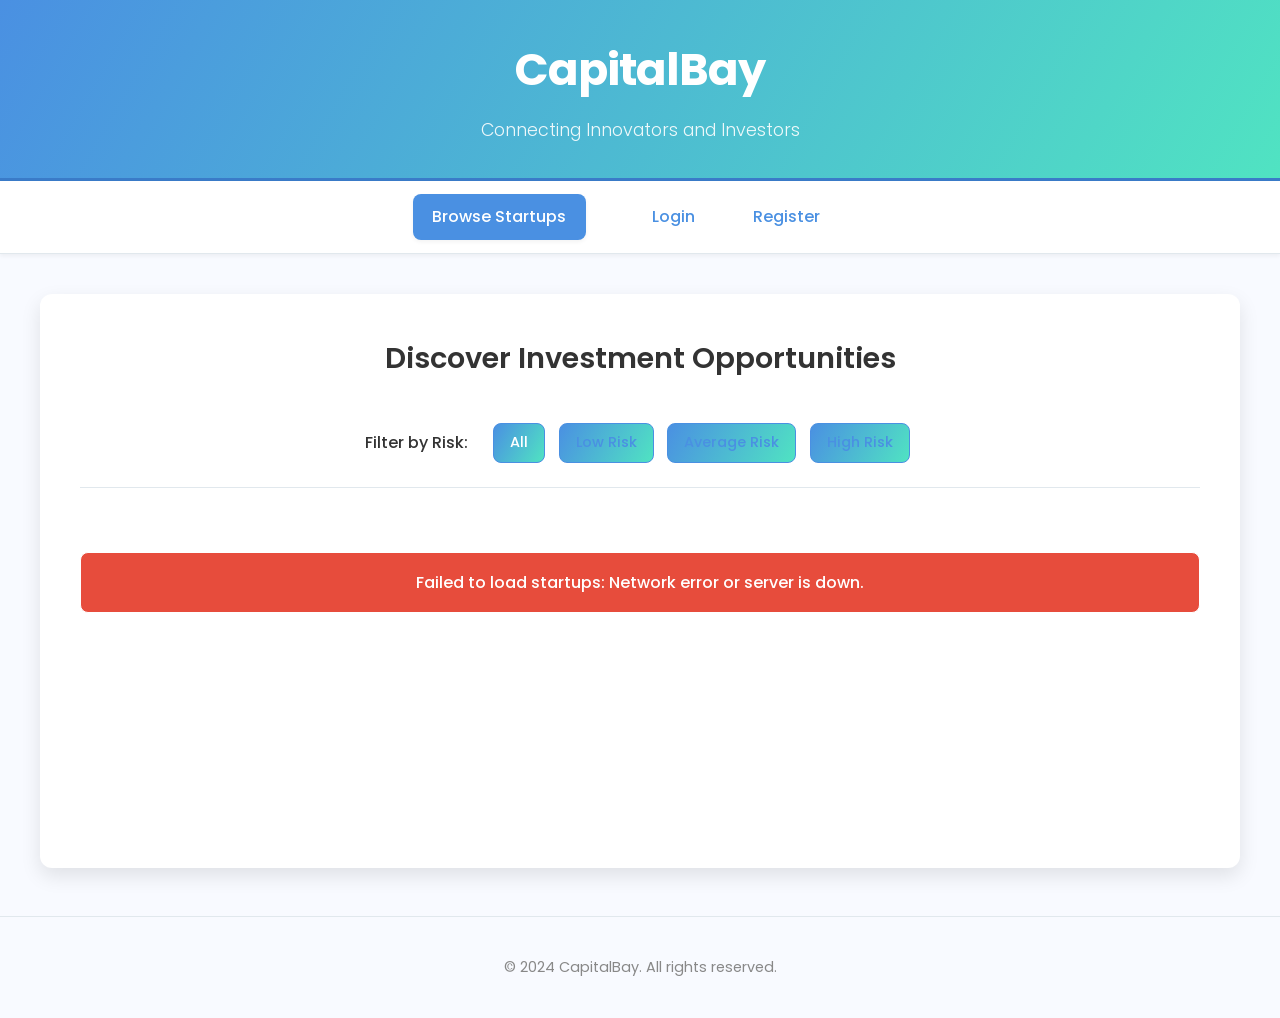
<file: frontend/index.html>
<!DOCTYPE html>
<html lang="en">
<head>
    <meta charset="UTF-8">
    <meta name="viewport" content="width=device-width, initial-scale=1.0">
    <title>CapitalBay - Find Startups</title>
    <link rel="stylesheet" href="css/style.css">
</head>
<body id="page-index">

    <header>
        <h1>CapitalBay</h1>
        <p>Connecting Innovators and Investors</p>
    </header>

    <nav>
        <a href="index.html">Browse Startups</a>
        <!-- **** MODIFIED BLOCK **** -->
        <!-- Links visible only to logged-in startups -->
        <span id="startup-links" style="display: none;">
             <a href="my-startup.html">Update Profile</a>
             <a href="analytics.html">Analytics</a>
        </span>
        <!-- **** END MODIFIED BLOCK **** -->
         <!-- Links visible only to logged-in investors (none specific yet) -->
        <span id="investor-links" style="display: none;">
            <!-- Add investor-specific links here if needed -->
        </span>
        <!-- Links visible only when logged out -->
        <span id="public-links">
            <a href="login.html">Login</a>
            <a href="register.html">Register</a>
        </span>
         <!-- User info and logout button - visible when logged in -->
        <span id="user-links" style="display: none;">
            <!-- Content generated by JS -->
        </span>
    </nav>

    <main class="initially-hidden">
        <h2>Discover Investment Opportunities</h2>

        <!-- Optional Filter Section -->
        <div class="filter-container">
            <span>Filter by Risk:</span>
            <button class="filter-button" data-filter="all">All</button>
            <button class="filter-button" data-filter="low-risk">Low Risk</button>
            <button class="filter-button" data-filter="average-risk">Average Risk</button>
            <button class="filter-button" data-filter="high-risk">High Risk</button>
        </div>

        <div id="startup-list-container">
            <div id="loading-indicator" class="loading">Loading startups...</div>
            <ul id="startup-list">
                <!-- Startup cards will be loaded here by JavaScript -->
            </ul>
        </div>
    </main>

    <footer>
        <p>© 2024 CapitalBay. All rights reserved.</p>
    </footer>

    <script src="js/script.js"></script>
</body>
</html>
</file>
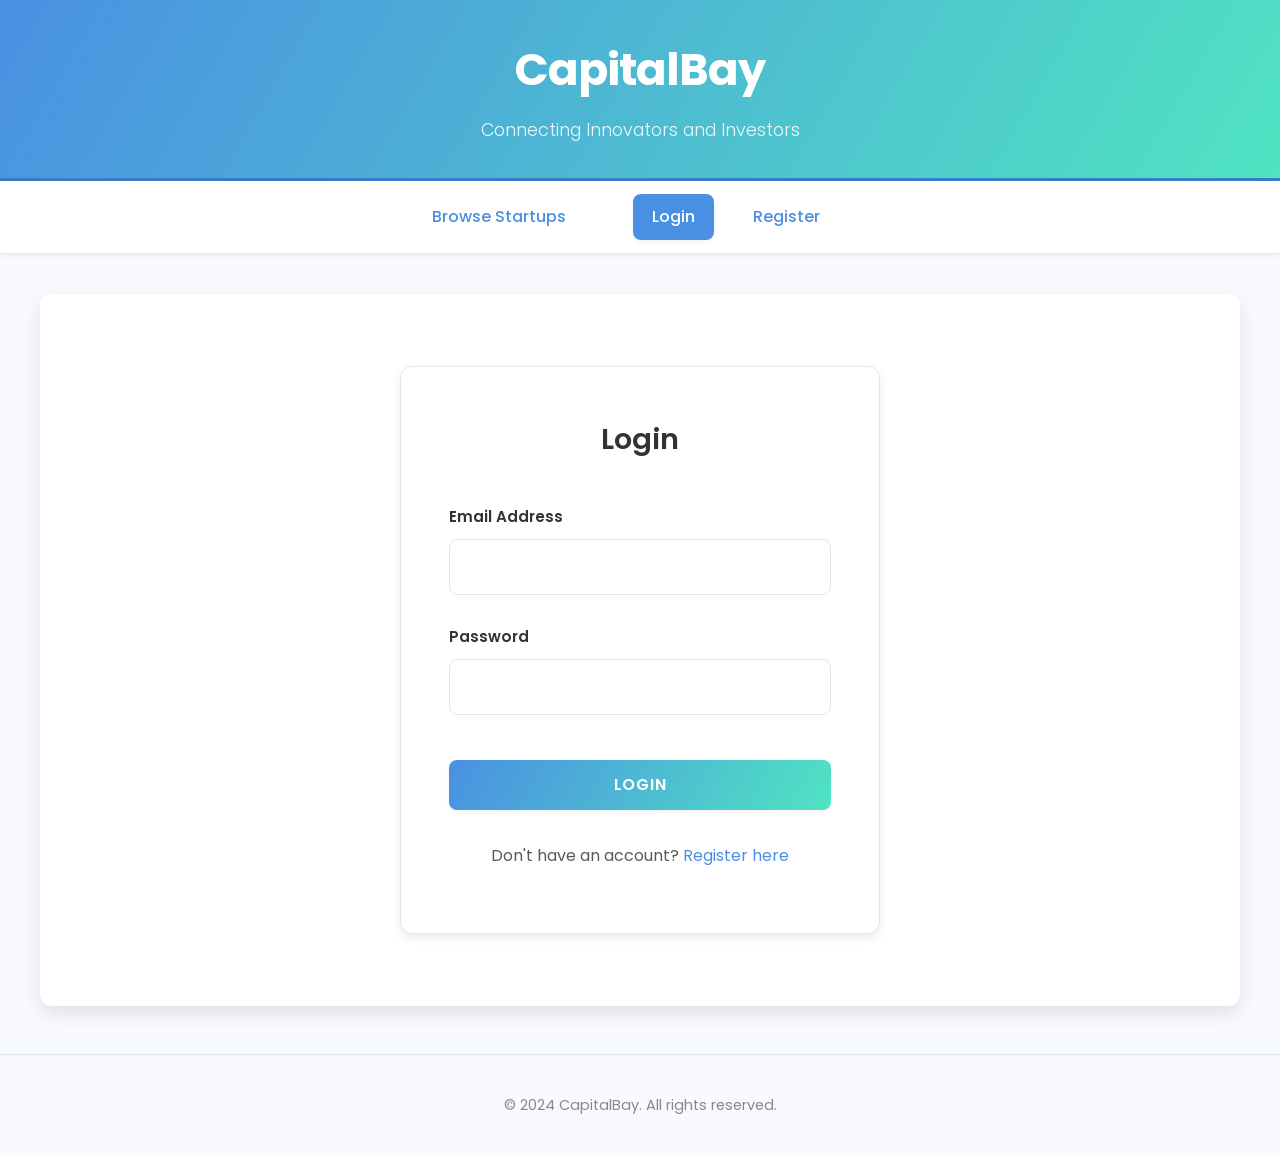
<file: frontend/analytics.html>
<!DOCTYPE html>
<html lang="en">
<head>
    <meta charset="UTF-8">
    <meta name="viewport" content="width=device-width, initial-scale=1.0">
    <title>Startup Analytics - CapitalBay</title>
    <link rel="stylesheet" href="css/style.css">
</head>
<body id="page-analytics">

    <header>
        <h1>CapitalBay</h1>
        <p>Connecting Innovators and Investors</p>
    </header>

     <nav>
        <a href="index.html">Browse Startups</a>
        <!-- Startup specific links -->
        <span id="startup-links" style="display: none;">
             <a href="my-startup.html">Update Profile</a>
             <a href="analytics.html">Analytics</a>
        </span>
        <span id="investor-links" style="display: none;"></span>
        <span id="public-links" style="display: none;">
            <a href="login.html">Login</a>
            <a href="register.html">Register</a>
        </span>
        <span id="user-links" style="display: none;"></span>
    </nav>

    <main class="initially-hidden">
        <h2>Startup Analytics</h2>

         <!-- Section for the Investor Interest Table -->
         <section id="investor-analytics-section" class="detail-section">
             <h3>Interested Investors</h3>
             <p>Investors who have expressed interest in connecting with your startup.</p>
             <div id="analytics-message-area"></div> <!-- For loading/error messages -->
             <!-- Using financial-history-display class -->
             <div class="table-responsive financial-history-display">
                 <table> <!-- Removed class from table itself, apply to wrapper -->
                     <thead>
                         <tr>
                             <th>Investor Name</th>
                             <th>Contact Email</th>
                         </tr>
                     </thead>
                     <tbody id="analytics-investor-table-body">
                         <tr><td colspan="2" class="text-center loading">Loading investor data...</td></tr>
                     </tbody>
                 </table>
             </div>
         </section>

    </main>

    <footer>
        <p>© 2024 CapitalBay. All rights reserved.</p>
    </footer>

    <script src="js/script.js"></script>
</body>
</html>
</file>
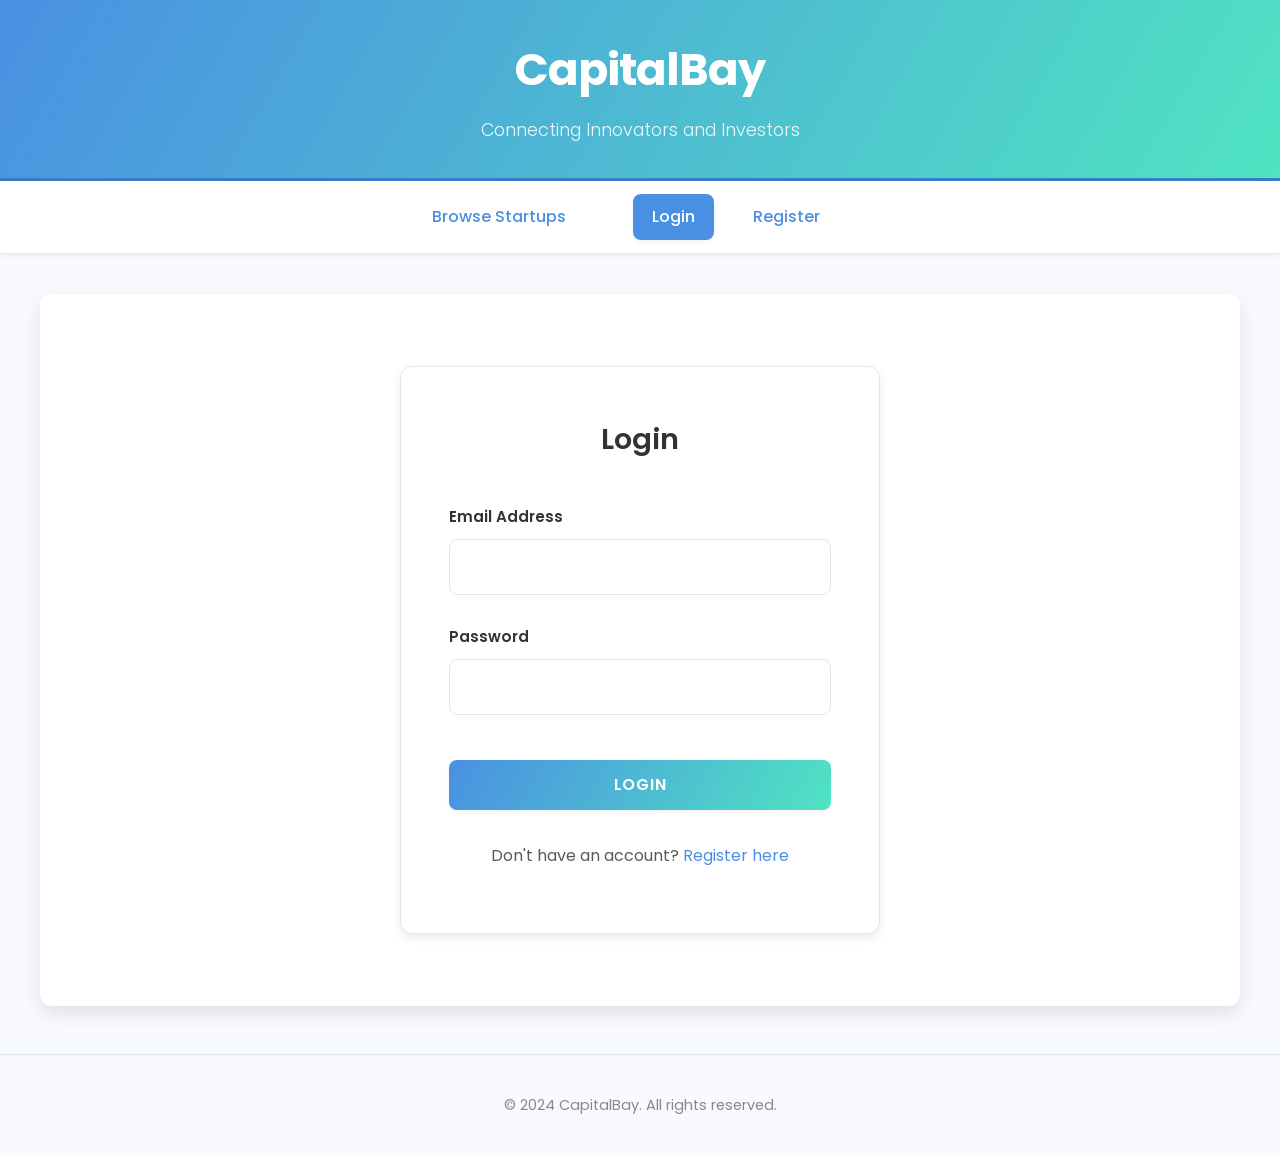
<file: frontend/login.html>
<!DOCTYPE html>
<html lang="en">
<head>
    <meta charset="UTF-8">
    <meta name="viewport" content="width=device-width, initial-scale=1.0">
    <title>Login - CapitalBay</title>
    <link rel="stylesheet" href="css/style.css">
</head>
<body id="page-login">

    <header>
        <h1>CapitalBay</h1>
        <p>Connecting Innovators and Investors</p>
    </header>

     <nav>
        <a href="index.html">Browse Startups</a>
        <!-- **** MODIFIED BLOCK **** -->
        <span id="startup-links" style="display: none;">
             <a href="my-startup.html">Update Profile</a>
             <a href="analytics.html">Analytics</a>
        </span>
         <!-- **** END MODIFIED BLOCK **** -->
        <span id="investor-links" style="display: none;"></span>
        <span id="public-links">
            <a href="login.html" class="active">Login</a>
            <a href="register.html">Register</a>
        </span>
        <span id="user-links" style="display: none;"></span>
    </nav>

    <main>
         <form id="login-form" class="auth-form initially-hidden">
            <h2>Login</h2>
            <div id="message-area"></div> <!-- Area for success/error messages -->
            <div class="form-group">
                <label for="email">Email Address</label>
                <input type="email" id="email" name="email" required>
            </div>
            <div class="form-group">
                <label for="password">Password</label>
                <input type="password" id="password" name="password" required>
            </div>
            <button type="submit">Login</button>
             <p class="text-center mt-2">
                Don't have an account? <a href="register.html">Register here</a>
            </p>
        </form>
    </main>

    <footer>
        <p>© 2024 CapitalBay. All rights reserved.</p>
    </footer>

    <script src="js/script.js"></script>
</body>
</html>
</file>
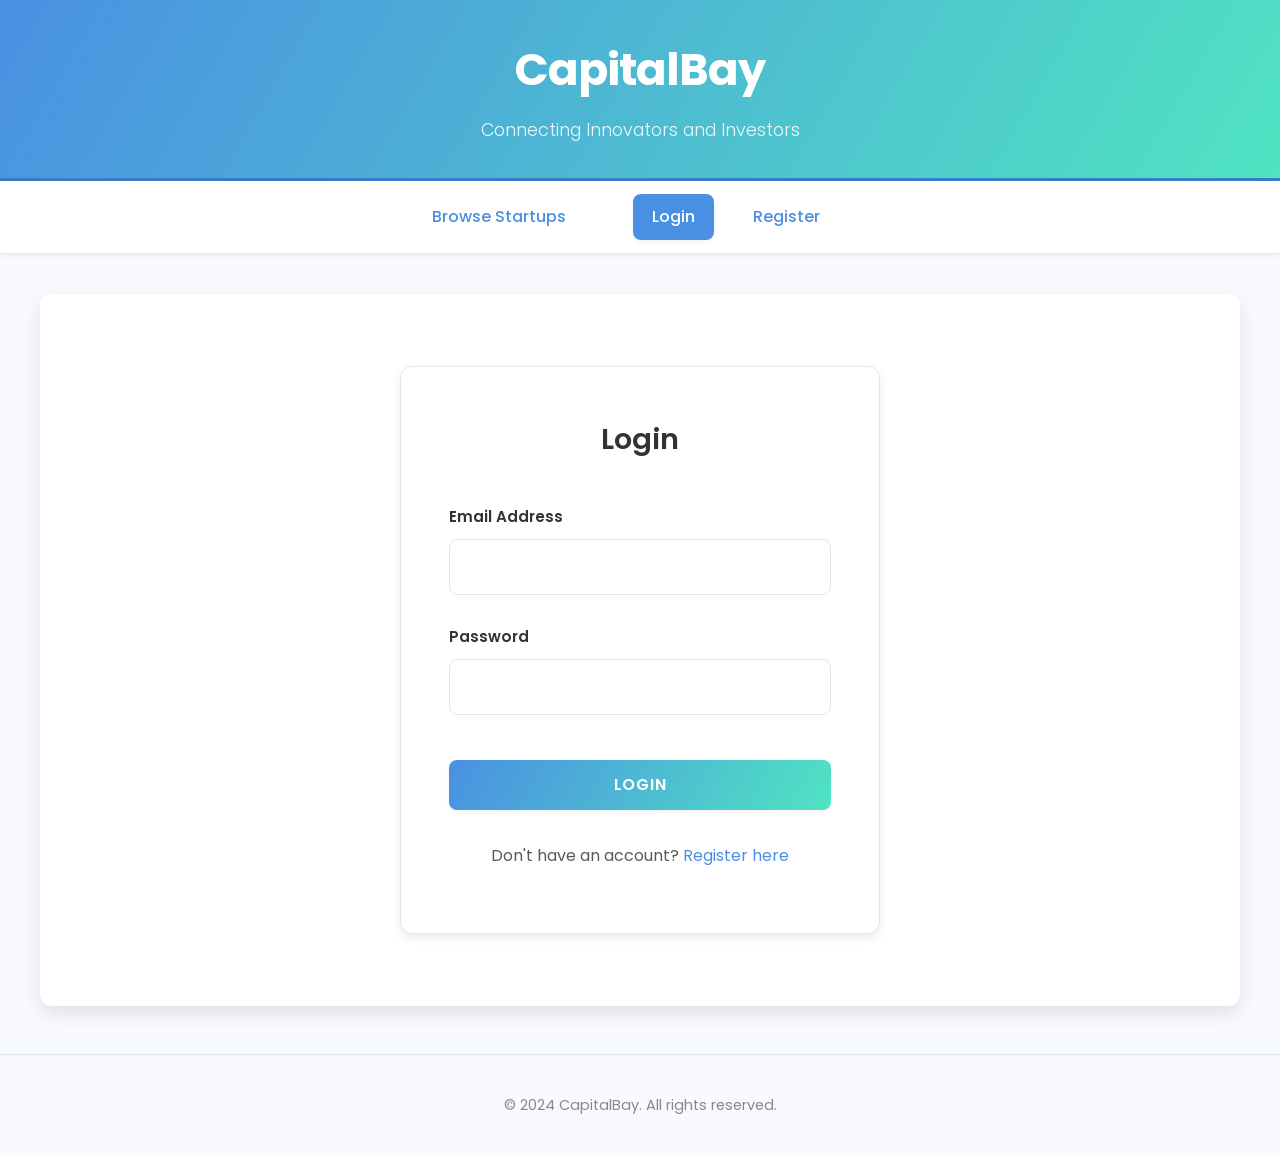
<file: frontend/my-startup.html>
<!DOCTYPE html>
<html lang="en">
<head>
    <meta charset="UTF-8">
    <meta name="viewport" content="width=device-width, initial-scale=1.0">
    <title>Update Startup Profile - CapitalBay</title> <!-- Changed Title -->
    <link rel="stylesheet" href="css/style.css">
</head>
<body id="page-my-startup"> <!-- ID used in JS to check user type -->

    <header>
        <h1>CapitalBay</h1>
        <p>Connecting Innovators and Investors</p>
    </header>

     <nav>
        <a href="index.html">Browse Startups</a>
        <span id="startup-links" style="display: none;">
             <a href="my-startup.html">Update Profile</a>
             <a href="analytics.html">Analytics</a>
        </span>
        <span id="investor-links" style="display: none;"></span>
        <span id="public-links" style="display: none;">
            <a href="login.html">Login</a>
            <a href="register.html">Register</a>
        </span>
        <span id="user-links" style="display: none;"></span>
    </nav>

    <main class="initially-hidden">
        <h2>My Startup Dashboard</h2> <!-- Keep H2 as Dashboard, but nav link is Update -->

         <!-- Section to Edit Profile Details -->
         <section class="detail-section">
             <h3>Edit Profile Details</h3>
             <div id="profile-message-area"></div>
             <form id="startup-profile-form">
                 <div class="form-group">
                    <label for="edit-company_name">Company Name</label>
                    <input type="text" id="edit-company_name" name="company_name">
                </div>
                <div class="form-group">
                    <label for="edit-description">Company Description</label>
                    <textarea id="edit-description" name="description"></textarea>
                </div>
                 <div class="form-group">
                    <label for="edit-industry">Industry</label>
                    <input type="text" id="edit-industry" name="industry">
                </div>
                 <div class="form-group">
                    <label for="edit-website">Website URL</label>
                    <input type="url" id="edit-website" name="website">
                </div>
                 <div class="form-group">
                    <label for="edit-logo_url">Logo URL</label>
                    <input type="url" id="edit-logo_url" name="logo_url">
                </div>
                 <div class="form-group">
                    <label for="edit-contact_phone">Contact Phone</label>
                    <input type="tel" id="edit-contact_phone" name="contact_phone">
                </div>
                 <!-- **** MODIFIED: Added readOnly **** -->
                 <div class="form-group">
                    <label for="edit-years_operating">Years Operating</label>
                    <input type="number" id="edit-years_operating" name="years_operating" min="0" readOnly>
                </div>
                 <!-- **** END MODIFICATION **** -->
                <div class="form-group">
                    <label for="edit-funding_goal">Funding Goal ($)</label>
                    <input type="number" id="edit-funding_goal" name="funding_goal" min="0" step="1000">
                </div>
                 <div class="form-group">
                    <label for="edit-funding_acquired">Funding Already Acquired ($)</label>
                    <input type="number" id="edit-funding_acquired" name="funding_acquired" min="0" step="1000">
                </div>
                 <div class="form-group">
                    <label for="edit-equity_offered">Equity Offered (%)</label>
                    <input type="number" id="edit-equity_offered" name="equity_offered" min="0" max="100" step="0.1">
                 </div>
                 <button type="submit" class="button-style">Update Profile Details</button>
             </form>
         </section>


         <!-- Section to Edit Financial History -->
         <section class="detail-section">
             <h3>Edit Financial History</h3>
             <div id="financials-message-area"></div>
              <form id="startup-financials-form">
                  <div id="financial-history-edit-inputs">
                      <p>Loading financial data...</p>
                  </div>
                  <button type="button" id="add-financial-year-edit" class="button-style secondary mt-1">Add Financial Year Record</button>
                  <button type="submit" class="button-style mt-2">Update Financial History</button>
              </form>
         </section>
    </main>

    <footer>
        <p>© 2024 CapitalBay. All rights reserved.</p>
    </footer>

    <script src="js/script.js"></script>
</body>
</html>
</file>
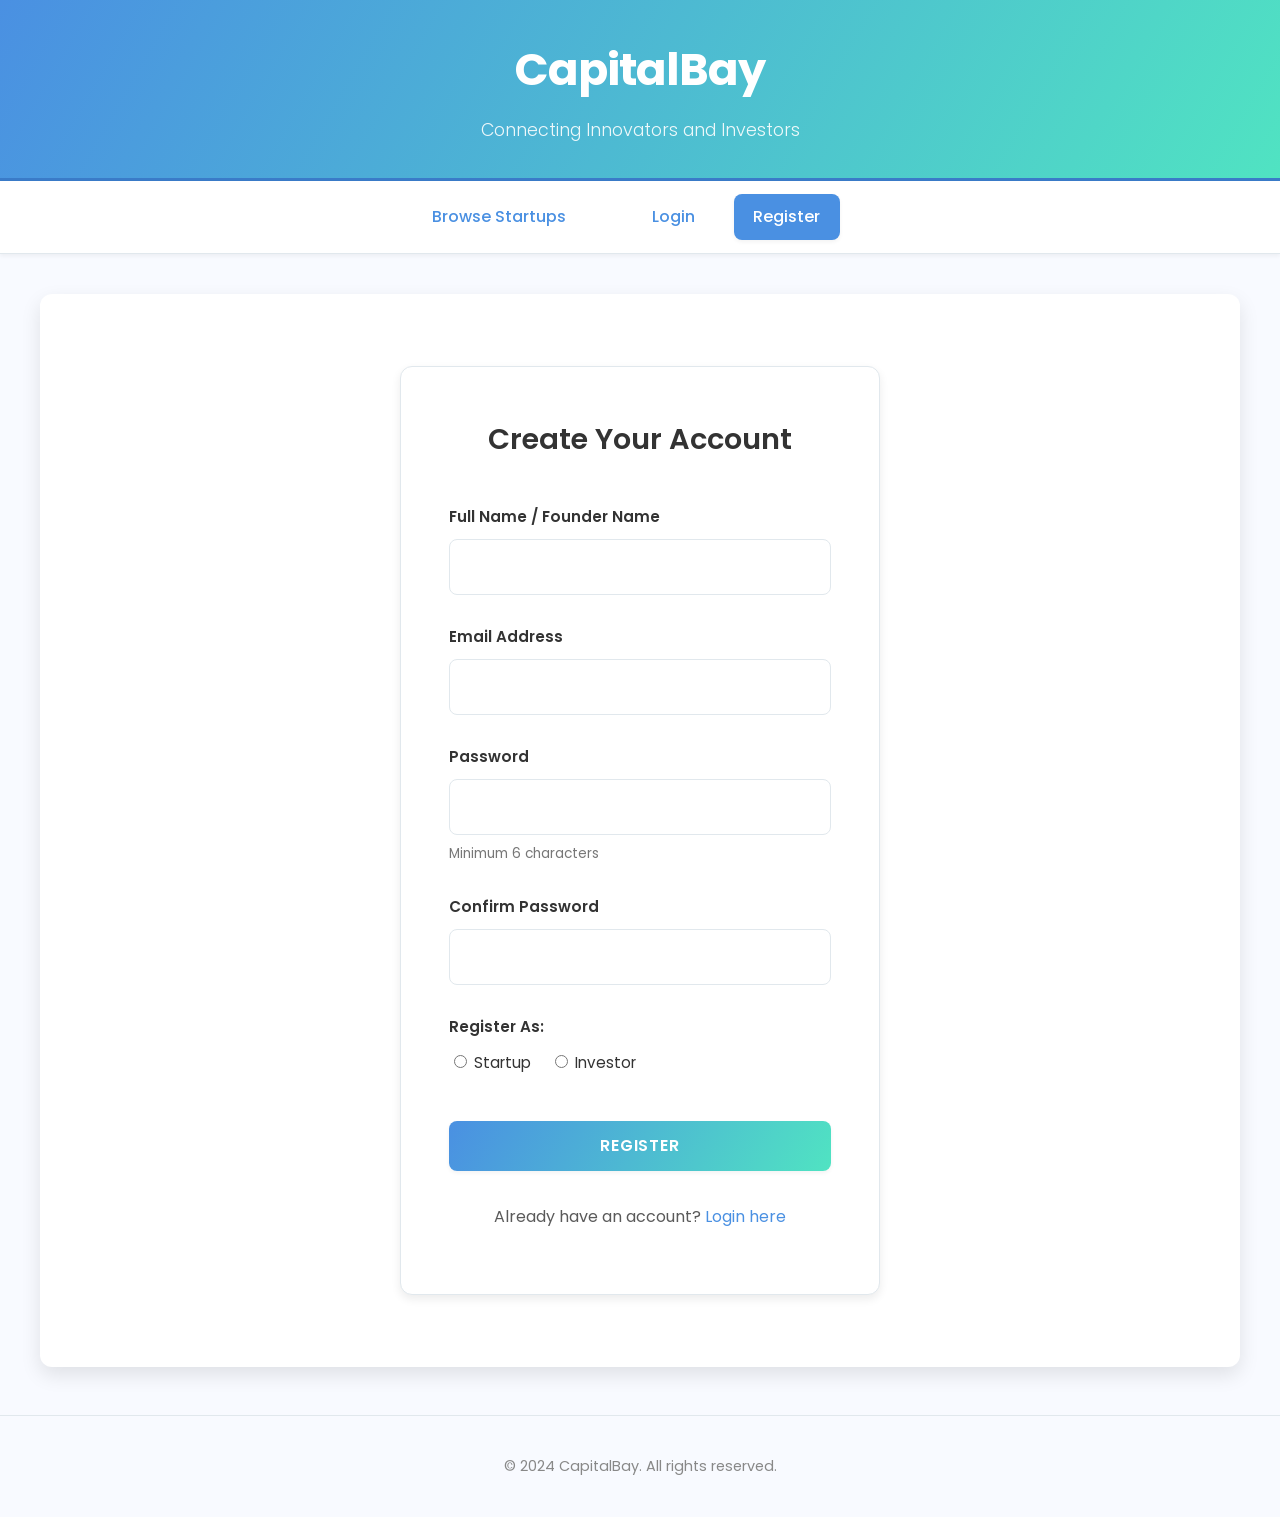
<file: frontend/register.html>
<!DOCTYPE html>
<html lang="en">
<head>
    <meta charset="UTF-8">
    <meta name="viewport" content="width=device-width, initial-scale=1.0">
    <title>Register - CapitalBay</title>
    <link rel="stylesheet" href="css/style.css">
</head>
<body id="page-register">

    <header>
        <h1>CapitalBay</h1>
        <p>Connecting Innovators and Investors</p>
    </header>

    <nav>
        <a href="index.html">Browse Startups</a>
        <!-- **** MODIFIED BLOCK **** -->
        <span id="startup-links" style="display: none;">
             <a href="my-startup.html">Update Profile</a>
             <a href="analytics.html">Analytics</a>
        </span>
         <!-- **** END MODIFIED BLOCK **** -->
        <span id="investor-links" style="display: none;"></span>
        <span id="public-links">
            <a href="login.html">Login</a>
            <a href="register.html" class="active">Register</a>
        </span>
        <span id="user-links" style="display: none;"></span>
    </nav>

    <main>
        <form id="register-form" class="auth-form initially-hidden">
            <h2>Create Your Account</h2>
            <div id="message-area"></div>

            <!-- Common Fields -->
            <div class="form-group">
                <label for="name">Full Name / Founder Name</label>
                <input type="text" id="name" name="name" required>
            </div>
            <div class="form-group">
                <label for="email">Email Address</label>
                <input type="email" id="email" name="email" required>
            </div>
            <div class="form-group">
                <label for="password">Password</label>
                <input type="password" id="password" name="password" required minlength="6">
                 <small>Minimum 6 characters</small>
            </div>
            <div class="form-group">
                <label for="confirm_password">Confirm Password</label>
                <input type="password" id="confirm_password" name="confirm_password" required>
            </div>

            <!-- User Type Selection -->
            <div class="form-group">
                <label>Register As:</label>
                <div>
                    <input type="radio" id="type-startup" name="user_type" value="startup" required>
                    <label for="type-startup">Startup</label>
                    <input type="radio" id="type-investor" name="user_type" value="investor" required>
                    <label for="type-investor">Investor</label>
                </div>
            </div>

            <!-- Startup Specific Fields (Initially Hidden) -->
            <div id="startup-specific-fields" style="display: none;">
                <hr style="margin: 2rem 0;">
                <h3>Startup Details</h3>

                <div class="form-group">
                    <label for="company_name">Company Name</label>
                    <input type="text" id="company_name" name="company_name">
                    <small>If different from your full name.</small>
                </div>
                <div class="form-group">
                    <label for="description">Company Description</label>
                    <textarea id="description" name="description" placeholder="Briefly describe your startup..."></textarea>
                </div>
                 <div class="form-group">
                    <label for="industry">Industry</label>
                    <input type="text" id="industry" name="industry" placeholder="e.g., FinTech, HealthTech, SaaS">
                </div>
                 <div class="form-group">
                    <label for="website">Website URL</label>
                    <input type="url" id="website" name="website" placeholder="https://yourcompany.com">
                </div>
                 <div class="form-group">
                    <label for="logo_url">Logo URL</label>
                    <input type="url" id="logo_url" name="logo_url" placeholder="https://link-to-your/logo.png">
                </div>
                 <div class="form-group">
                    <label for="contact_phone">Contact Phone</label>
                    <input type="tel" id="contact_phone" name="contact_phone" placeholder="Optional contact number">
                </div>
                <!-- **** YEARS OPERATING INPUT **** -->
                 <div class="form-group">
                    <label for="years_operating">Years Operating</label>
                    <input type="number" id="years_operating" name="years_operating" min="0" value="0">
                     <small>Enter the number of full years your company has been operating.</small>
                </div>
                <!-- ****************************** -->
                <div class="form-group">
                    <label for="funding_goal">Funding Goal ($)</label>
                    <input type="number" id="funding_goal" name="funding_goal" min="0" step="1000" value="0">
                </div>
                 <div class="form-group">
                    <label for="funding_acquired">Funding Already Acquired ($)</label>
                    <input type="number" id="funding_acquired" name="funding_acquired" min="0" step="1000" value="0">
                </div>
                 <div class="form-group">
                    <label for="equity_offered">Equity Offered (%)</label>
                    <input type="number" id="equity_offered" name="equity_offered" min="0" max="100" step="0.1" value="0">
                     <small>Percentage of company offered for the funding goal.</small>
                </div>

                 <!-- Financial History Section -->
                 <div id="financial-history-section">
                     <h4>Financial History</h4>
                     <p><small>Revenue and profit/loss fields will be generated below based on 'Years Operating'.</small></p>
                     <div id="financial-history-inputs">
                         <!-- Financial year groups added dynamically by JS -->
                     </div>
                 </div>

            </div>

            <button type="submit">Register</button>

            <p class="text-center mt-2">
                Already have an account? <a href="login.html">Login here</a>
            </p>
        </form>
    </main>

    <footer>
        <p>© 2024 CapitalBay. All rights reserved.</p>
    </footer>

    <script src="js/script.js"></script>
</body>
</html>
</file>
<file: frontend/css/style.css>
/* frontend/css/style.css */
@import url('https://fonts.googleapis.com/css2?family=Poppins:wght@300;400;500;600;700&display=swap');

:root {
    --primary-color: #4a90e2; /* A slightly softer blue */
    --primary-dark: #3a7bc8; /* Darker shade for hover */
    --secondary-color: #50e3c2; /* A teal accent */
    --secondary-dark: #40bdaa; /* Darker shade */
    --text-color: #5a5a5a; /* Slightly darker text */
    --heading-color: #333;
    --bg-color: #f8faff; /* Lighter, slightly blueish background */
    --card-bg: #ffffff;
    --border-color: #e1e8ed; /* Softer border */
    --danger-color: #e74c3c; /* Brighter red */
    --warning-color: #f39c12; /* Brighter yellow/orange */
    --success-color: #2ecc71; /* Brighter green */
    --low-risk-color: var(--success-color);
    --avg-risk-color: var(--warning-color);
    --high-risk-color: var(--danger-color);
    --font-sans: 'Poppins', sans-serif;
    --border-radius-sm: 4px;
    --border-radius-md: 8px;
    --border-radius-lg: 12px;
    --shadow-sm: 0 2px 4px rgba(0, 0, 0, 0.05);
    --shadow-md: 0 4px 10px rgba(0, 0, 0, 0.08);
    --shadow-lg: 0 8px 20px rgba(0, 0, 0, 0.1);
}


/* --- Global & Reset --- */
*, *::before, *::after {
    box-sizing: border-box;
}

body {
    font-family: var(--font-sans);
    margin: 0;
    padding: 0;
    background-color: var(--bg-color);
    color: var(--text-color);
    line-height: 1.7; /* Slightly increased line-height */
    font-size: 16px;
    -webkit-font-smoothing: antialiased;
	-moz-osx-font-smoothing: grayscale;
}

/* --- Header --- */
header {
    background: linear-gradient(120deg, var(--primary-color), var(--secondary-color));
    color: #fff;
    padding: 2rem 1rem; /* More padding */
    text-align: center;
    box-shadow: var(--shadow-md);
    border-bottom: 3px solid var(--primary-dark); /* Accent border */
}
header h1 {
    margin: 0;
    font-weight: 700;
    font-size: 2.8rem; /* Larger */
    letter-spacing: -1px;
}
header p {
    margin: 0.5rem 0 0;
    font-weight: 300;
    opacity: 0.9;
    font-size: 1.1rem;
}

/* --- Navigation --- */
nav {
    background-color: #fff; /* Lighter nav */
    padding: 0.8rem 1rem;
    text-align: center;
    box-shadow: var(--shadow-sm);
    border-bottom: 1px solid var(--border-color);
    position: sticky; /* Sticky nav */
    top: 0;
    z-index: 1000;
}
nav a, nav span { /* Target spans holding user info too */
    color: var(--primary-color);
    text-decoration: none;
    margin: 0 0.5rem; /* Consistent margin */
    padding: 0.6rem 1.2rem; /* Adjusted padding */
    border-radius: var(--border-radius-md); /* Consistent radius */
    font-weight: 500; /* Medium weight */
    transition: background-color 0.2s ease, color 0.2s ease, box-shadow 0.2s ease;
    display: inline-block; /* Ensure padding works well */
    vertical-align: middle; /* Align items vertically */
}
nav a:hover, nav a.active {
    background-color: var(--primary-color);
    color: #fff;
    box-shadow: var(--shadow-sm);
}
nav #user-links {
    color: var(--text-color); /* User greeting text color */
    display: inline-block; /* Ensure it takes space */
    vertical-align: middle; /* Align with other nav items */
}
nav #user-name {
    font-weight: 600;
    color: var(--heading-color);
    margin-right: 0.5rem;
}
nav #logout-button { /* Style logout button */
    padding: 0.4rem 0.8rem;
    font-size: 0.9rem;
    margin-left: 0.5rem;
    background: var(--border-color);
    color: var(--text-color);
    border: none;
    cursor: pointer; /* Ensure cursor changes */
    border-radius: var(--border-radius-sm);
    transition: background-color 0.2s ease;
    font-family: var(--font-sans); /* Ensure font consistency */
    vertical-align: middle;
}
nav #logout-button:hover {
     background: #ccc;
}

/* --- Main Content Area --- */
main {
    max-width: 1200px;
    margin: 2.5rem auto;
    padding: 2.5rem; /* More padding */
    background-color: var(--card-bg);
    box-shadow: var(--shadow-lg);
    border-radius: var(--border-radius-lg);
}
.container { /* Use container class within main if needed */
     padding: 0; /* Reset padding if main already has it */
}
h2 {
    color: var(--heading-color);
    text-align: center;
    margin-top: 0; /* Remove top margin if first element */
    margin-bottom: 2.5rem; /* More space */
    font-weight: 600;
    font-size: 1.8rem; /* Slightly larger */
}

/* --- Forms --- */
.auth-form {
    max-width: 480px; /* Slightly wider */
    margin: 2rem auto;
    padding: 3rem; /* More padding */
    border: 1px solid var(--border-color);
    border-radius: var(--border-radius-lg);
    background-color: var(--card-bg);
    box-shadow: var(--shadow-md);
}
.auth-form h2 {
    margin-bottom: 2.5rem; /* Match main heading */
    text-align: center;
}
.form-group {
    margin-bottom: 1.8rem; /* More space */
}
.form-group label {
    display: block;
    margin-bottom: 0.6rem; /* More space */
    font-weight: 600;
    font-size: 0.95rem; /* Slightly larger */
    color: var(--heading-color);
}
/* Styling inline labels for radio buttons */
.form-group input[type="radio"] + label {
    display: inline-block;
    margin-right: 15px;
    margin-bottom: 0; /* Override block label margin */
    font-weight: 400; /* Normal weight for radio labels */
}
.form-group input[type="text"],
.form-group input[type="email"],
.form-group input[type="password"],
.form-group input[type="number"],
.form-group input[type="url"],
.form-group input[type="tel"], /* Added tel */
.form-group select,
.form-group textarea {
    width: 100%;
    padding: 0.9rem 1.1rem; /* More padding */
    border: 1px solid var(--border-color);
    border-radius: var(--border-radius-md); /* Consistent radius */
    box-sizing: border-box;
    font-family: inherit; /* Inherit body font */
    font-size: 1rem;
    transition: border-color 0.2s ease, box-shadow 0.2s ease;
    background-color: #fff; /* Ensure bg */
}
/* Readonly input styling */
.form-group input[readonly] {
    background-color: #e9ecef; /* Light grey background */
    cursor: not-allowed; /* Indicate it's not editable */
    opacity: 0.8;
}

.form-group input:focus,
.form-group select:focus,
.form-group textarea:focus {
    outline: none;
    border-color: var(--primary-color);
    box-shadow: 0 0 0 3px rgba(74, 144, 226, 0.25); /* Slightly stronger focus */
}
.form-group input::placeholder,
.form-group textarea::placeholder { /* Style placeholders */
    color: #aaa;
    opacity: 1;
}
.form-group small { /* Helper text */
    display: block;
    margin-top: 0.4rem;
    font-size: 0.85rem;
    color: #777;
}
.form-group textarea {
    min-height: 120px;
    resize: vertical;
}
/* Select dropdown arrow styling */
.form-group select {
    appearance: none;
    background-image: url('data:image/svg+xml;charset=US-ASCII,%3Csvg%20xmlns%3D%22http%3A%2F%2Fwww.w3.org%2F2000%2Fsvg%22%20viewBox%3D%220%200%20256%20256%22%20fill%3D%22%234a90e2%22%3E%3Cpath%20d%3D%22M215.4%2096.5l-80%2080a12%2012%200%2001-17%200l-80-80a12%2012%200%201117-17L128%20151l70.4-71.6a12%2012%200%200117%2017.1z%22%2F%3E%3C%2Fsvg%3E'); /* Updated arrow */
    background-repeat: no-repeat;
    background-position: right 1rem center;
    background-size: 1em auto;
    padding-right: 3rem; /* More space for arrow */
}

/* --- Financial History Inputs (Registration & Edit Forms) --- */
#financial-history-section, /* Registration */
#startup-financials-form /* Edit form container */ {
    border-top: 1px solid var(--border-color);
    margin-top: 2rem;
    padding-top: 2rem;
}
#financial-history-section h4,
#startup-financials-form h3 /* Use h3 in edit form */ {
    margin-bottom: 1rem;
    font-weight: 600;
    color: var(--primary-color); /* Match theme */
    font-size: 1.1rem;
}
.financial-year-group {
    border: 1px solid #eee;
    border-radius: var(--border-radius-md);
    padding: 1.5rem;
    margin-bottom: 1.5rem;
    background-color: #fcfdff; /* Very light bg */
    position: relative; /* For potential absolute positioning inside */
}
.financial-year-group strong { /* Year Label */
    display: block;
    margin-bottom: 1rem;
    font-weight: 600;
    color: var(--heading-color);
}
.financial-year-inputs {
    display: grid;
    grid-template-columns: repeat(auto-fit, minmax(150px, 1fr)); /* Flexible columns */
    gap: 1.5rem;
    margin-bottom: 1rem; /* Space before remove button */
}

/* Style for Remove Financial Year Buttons */
.remove-financial-year {
    display: inline-block;
    padding: 0.4rem 0.8rem;
    font-size: 0.85rem;
    background: #f1f3f5; /* Lighter grey */
    color: var(--danger-color); /* Red text */
    border: 1px solid #dee2e6;
    cursor: pointer;
    border-radius: var(--border-radius-sm);
    transition: all 0.2s ease;
    font-family: var(--font-sans);
    font-weight: 500;
    margin-top: 0.5rem; /* Add some space */
}
.remove-financial-year:hover {
    background: #e9ecef;
    border-color: #ced4da;
}
.remove-financial-year:focus {
    outline: none;
    box-shadow: 0 0 0 2px rgba(231, 76, 60, 0.3); /* Red focus ring */
}

/* --- Buttons --- */
button, .button-style /* Add class for consistency */ {
    display: inline-block;
    background: linear-gradient(120deg, var(--primary-color), var(--secondary-color));
    color: white;
    padding: 0.8rem 2rem; /* Adjusted padding */
    border: none;
    border-radius: var(--border-radius-md); /* Consistent radius */
    cursor: pointer;
    font-family: var(--font-sans); /* Explicitly set font family */
    font-size: 1rem;
    font-weight: 600;
    text-transform: uppercase;
    letter-spacing: 0.8px; /* More spacing */
    transition: transform 0.2s ease, box-shadow 0.25s ease, background 0.3s ease;
    box-shadow: var(--shadow-sm);
    text-align: center;
    text-decoration: none; /* For link styled as button */
    line-height: 1.5; /* Ensure text is centered vertically */
}
button:hover, .button-style:hover {
    transform: translateY(-3px); /* More lift */
    box-shadow: var(--shadow-md);
    background: linear-gradient(120deg, var(--primary-dark), var(--secondary-dark)); /* Darker gradient */
}
button:active, .button-style:active {
     transform: translateY(-1px);
     box-shadow: var(--shadow-sm);
}
button:disabled { /* Style for disabled buttons */
    opacity: 0.6;
    cursor: not-allowed;
    transform: none;
    box-shadow: none;
}

button.secondary { /* Secondary button style */
     background: #e9ecef; /* Lighter secondary */
     color: var(--heading-color);
     box-shadow: none;
     font-weight: 500;
     text-transform: none;
     letter-spacing: normal; /* Use normal spacing for secondary */
     font-family: inherit; /* Let secondary buttons inherit font */
     border: 1px solid #ced4da; /* Add subtle border */
}
button.secondary:hover {
    background: #ced4da;
    transform: translateY(-1px);
    box-shadow: var(--shadow-sm);
    color: #000;
}
button.secondary:disabled { /* Disabled secondary button */
    background: #e9ecef;
    color: #adb5bd;
    border-color: #dee2e6;
}

/* Button within forms */
.auth-form button[type="submit"],
#startup-profile-form button[type="submit"], /* Specific forms */
#startup-financials-form button[type="submit"] {
    width: 100%; /* Make form submit buttons full width */
    margin-top: 1rem; /* Add space above */
}


/* --- Message Styles --- */
.message {
    padding: 1rem 1.5rem;
    border-radius: var(--border-radius-md);
    margin: 1.5rem 0;
    text-align: center;
    border: 1px solid transparent;
    font-weight: 500;
}
.error-message {
    color: #fff; /* White text */
    background-color: var(--danger-color);
    border-color: darken(var(--danger-color), 10%);
}
.success-message {
     color: #fff; /* White text */
    background-color: var(--success-color);
    border-color: darken(var(--success-color), 10%);
}
.warning-message {
    color: #856404; /* Dark yellow text */
    background-color: #fff3cd; /* Light yellow background */
    border-color: #ffeeba;
}

/* Message area within forms/pages */
#message-area .message,
#detail-message-area .message,
#profile-message-area .message,
#financials-message-area .message,
#analytics-message-area .message { /* Added analytics message area */
    margin-top: 0; /* Remove top margin if first element */
    margin-bottom: 1.5rem; /* Ensure space below message */
}

/* --- Filter Controls --- */
.filter-container {
    text-align: center;
    margin-bottom: 2.5rem;
    padding-bottom: 1.5rem;
    border-bottom: 1px solid var(--border-color);
}
.filter-container span {
    margin-right: 1rem;
    font-weight: 500;
    color: var(--heading-color);
    vertical-align: middle;
}
.filter-button {
    background-color: #fff;
    color: var(--primary-color);
    border: 1px solid var(--primary-color);
    padding: 0.5rem 1rem;
    margin: 0 0.3rem;
    border-radius: var(--border-radius-md);
    cursor: pointer;
    font-size: 0.9rem;
    font-weight: 500;
    transition: all 0.2s ease;
    box-shadow: none; /* Override general button */
    text-transform: none; /* Override general button */
    letter-spacing: 0; /* Override general button */
    vertical-align: middle;
    font-family: var(--font-sans); /* Ensure filter buttons use main font */
}
.filter-button:hover {
    background-color: #f0f6ff; /* Light blue hover */
    border-color: var(--primary-dark);
    color: var(--primary-dark);
    transform: none; /* Override general button */
    box-shadow: none; /* Override general button */
}
.filter-button.active {
    background-color: var(--primary-color);
    color: #fff;
    border-color: var(--primary-color);
}


/* --- Startup List & Cards --- */
#startup-list-container {
    min-height: 300px; /* Prevent container collapsing while loading */
}
#startup-list {
    display: grid;
    grid-template-columns: repeat(auto-fill, minmax(320px, 1fr)); /* Wider cards */
    gap: 2.5rem; /* More space */
    list-style: none;
    padding: 0;
    margin: 0;
}
.startup-card {
    border: 1px solid var(--border-color);
    border-radius: var(--border-radius-lg); /* Match main */
    background-color: var(--card-bg);
    box-shadow: var(--shadow-md);
    transition: transform 0.25s ease, box-shadow 0.25s ease;
    display: flex;
    flex-direction: column;
    overflow: hidden; /* Ensure contents fit radius */
}
.startup-card:hover {
     transform: translateY(-6px);
     box-shadow: var(--shadow-lg);
}

/* Card Header */
.startup-card .card-header {
    display: flex;
    align-items: center;
    padding: 1.5rem;
    gap: 1rem;
    border-bottom: 1px solid var(--border-color);
    background-color: #fcfdff; /* Slight header background */
}
.startup-card img.logo {
    width: 55px; /* Fixed size */
    height: 55px;
    object-fit: contain;
    border-radius: var(--border-radius-md);
    border: 1px solid var(--border-color);
    padding: 4px;
    background-color: #fff;
    flex-shrink: 0; /* Prevent shrinking */
    margin: 0; /* Remove default margins */
}
.startup-card .card-header-info {
    flex-grow: 1;
    min-width: 0; /* Allow text to wrap */
}
.startup-card h3 {
    margin: 0 0 0.25rem 0; /* Adjust spacing */
    color: var(--heading-color); /* Use heading color */
    font-size: 1.25rem; /* Slightly larger */
    font-weight: 600;
    white-space: nowrap; /* Prevent wrapping */
    overflow: hidden;
    text-overflow: ellipsis; /* Add ellipsis if too long */
}
.startup-card .industry {
    font-size: 0.8rem;
    color: #777;
    display: inline-block;
    background-color: #e9ecef;
    padding: 0.2rem 0.7rem;
    border-radius: 10px; /* Pill shape */
    font-weight: 500;
}

/* Card Body */
.startup-card .card-description {
    font-size: 0.95rem;
    color: var(--text-color);
    flex-grow: 1; /* Allow description to take up space */
    padding: 1.5rem; /* Add padding to body */
    margin: 0; /* Reset margin */
    line-height: 1.6;
    /* Simple way to limit lines (might need JS for better cross-browser) */
    display: -webkit-box;
    -webkit-line-clamp: 3; /* Limit to 3 lines */
    -webkit-box-orient: vertical;
    overflow: hidden;
    text-overflow: ellipsis;
    min-height: calc(1.6em * 3); /* Ensure space for 3 lines */
}

/* Card Footer Area */
.startup-card .funding-info {
    font-size: 0.9rem;
    padding: 0 1.5rem 1rem; /* Add padding */
    margin: 0;
    color: #666;
}
.startup-card .funding-info span {
    display: block;
    margin-bottom: 0.5rem; /* Space below text */
}
.startup-card .funding-info strong {
     font-weight: 600;
     color: var(--heading-color);
}
/* Optional CSS Progress Bar */
.progress-bar-container {
    height: 8px;
    background-color: #e9ecef;
    border-radius: 4px;
    overflow: hidden;
    margin-top: 0.25rem;
}
.progress-bar {
    height: 100%;
    background-color: var(--secondary-color);
    width: 0%; /* Width set by inline style */
    transition: width 0.5s ease-in-out;
}

/* Risk Indicator */
.startup-card .risk-indicator {
    padding: 0 1.5rem 1.5rem; /* Add padding */
    margin-top: 0.5rem; /* Space above badge */
}
.risk-badge {
    display: inline-block;
    padding: 0.3rem 0.8rem;
    border-radius: var(--border-radius-sm);
    font-size: 0.8rem;
    font-weight: 600;
    text-transform: uppercase;
    color: #fff; /* White text for all badges */
    line-height: 1.3;
}
.risk-low-risk { background-color: var(--low-risk-color); }
.risk-average-risk { background-color: var(--avg-risk-color); }
.risk-high-risk { background-color: var(--high-risk-color); }
.risk-unknown { background-color: #adb5bd; color: #fff; } /* Style for unknown risk */

/* Card Button */
.startup-card a.details-button {
    /* Use the general button style via class */
    display: block; /* Make it full width within the card */
    margin: 0 1.5rem 1.5rem; /* Add margin */
    padding: 0.7rem 1rem; /* Adjust padding */
    font-size: 0.9rem;
}


/* --- Startup Detail Page --- */
.startup-detail {
    padding: 1.5rem; /* Add overall padding */
}
.startup-detail .detail-header {
    display: flex;
    align-items: flex-start;
    margin-bottom: 2.5rem; /* More space */
    gap: 2rem; /* More gap */
    border-bottom: 1px solid var(--border-color);
    padding-bottom: 2rem; /* More padding */
}
.startup-detail img.logo {
    width: 130px; /* Slightly larger */
    height: 130px;
    object-fit: contain;
    border: 1px solid var(--border-color);
    padding: 10px;
    border-radius: var(--border-radius-lg); /* Match main */
    background-color: #fff;
    flex-shrink: 0;
    box-shadow: var(--shadow-sm);
}
.startup-detail .header-info {
    flex-grow: 1;
    padding-top: 0.5rem; /* Align text better */
}
.startup-detail h2 { /* Company Name on Detail Page */
    text-align: left;
    margin-top: 0;
    margin-bottom: 0.5rem; /* More space */
    font-size: 2.2rem; /* Larger */
    font-weight: 700; /* Bold */
}
.startup-detail .industry-tag { /* Detail page tag */
     font-size: 0.9rem;
     color: var(--text-color);
     display: inline-block;
     background-color: #e9ecef; /* Match card */
     padding: 0.4rem 1rem; /* More padding */
     border-radius: 15px; /* Pill shape */
     margin-bottom: 1.2rem; /* More space */
     font-weight: 500;
}
/* Style for general divs (Years, Website) and new contact items */
.startup-detail .header-info div {
    margin-bottom: 0.6rem; /* Consistent spacing */
    font-size: 1rem;
    line-height: 1.6; /* Ensure good line spacing */
}
.startup-detail .header-info strong {
     font-weight: 600;
     color: var(--heading-color);
     margin-right: 0.5rem;
     display: inline-block; /* Ensure margin works */
}
.startup-detail .header-info a {
    color: var(--primary-color);
    text-decoration: none;
    font-weight: 500;
    word-break: break-all; /* Break long URLs */
}
.startup-detail .header-info a:hover {
    text-decoration: underline;
    color: var(--primary-dark);
}
/* Add a class for specific spacing if needed for contact items */
.startup-detail .header-info .contact-info-item {
    margin-top: 0.4rem; /* Add a bit of top margin */
}

/* --- General Detail Sections (Used on Detail Page and My Startup Page) --- */
.detail-section {
     margin-bottom: 2.5rem; /* More space */
     padding: 2rem; /* More padding */
     background-color: #fcfdff; /* Subtle background */
     border: 1px solid var(--border-color);
     border-radius: var(--border-radius-md); /* Consistent radius */
     box-shadow: var(--shadow-sm);
}
.detail-section h3 {
     border-bottom: 2px solid var(--primary-color); /* Thicker border */
     padding-bottom: 0.8rem;
     margin-bottom: 1.5rem; /* More space */
     margin-top: 0;
     font-size: 1.5rem; /* Larger section titles */
     font-weight: 600;
     color: var(--heading-color); /* Use heading color */
}
.detail-section p,
.detail-section div:not(.form-group):not(.financial-year-group), /* Exclude form groups */
.detail-section ul /* Style lists within sections too */ {
     line-height: 1.8; /* More readable */
     margin-bottom: 1rem; /* Consistent spacing */
     font-size: 1rem;
     word-wrap: break-word; /* Allow long text to wrap */
}
.detail-section strong {
    /* Style for strong tags within general sections */
    font-weight: 600;
    color: var(--heading-color);
    display: inline-block;
    margin-right: 0.5rem;
}
.detail-section a {
    color: var(--primary-color);
    text-decoration: none;
    font-weight: 600;
    word-break: break-all; /* Break links */
}
.detail-section a:hover {
    text-decoration: underline;
    color: var(--primary-dark);
}
/* Back link on detail page */
.startup-detail a.back-link {
    display: inline-block;
    margin-top: 1.5rem;
    color: var(--primary-color);
    font-weight: 500;
    text-decoration: none;
}
.startup-detail a.back-link:hover {
    color: var(--primary-dark);
    text-decoration: underline;
}


/* --- Risk Analysis Section (Detail Page) --- */
.risk-analysis-section { /* Applied to the same div as .detail-section */
    border-left-width: 5px; /* Accent border on the left */
    /* padding handled by .detail-section */
    /* border-radius handled by .detail-section */
    /* margin-bottom handled by .detail-section */
    /* background-color overridden below */
    /* box-shadow handled by .detail-section */
    /* border overridden below */
}
.risk-analysis-section.low-risk { border-color: var(--low-risk-color); background-color: #f0fff4; }
.risk-analysis-section.average-risk { border-color: var(--avg-risk-color); background-color: #fff8e1; }
.risk-analysis-section.high-risk { border-color: var(--high-risk-color); background-color: #fff0f0; }
.risk-analysis-section.unknown-risk { border-color: #adb5bd; background-color: #f8f9fa; } /* Style for unknown */

.risk-analysis-section h3 { /* Title within risk section */
    margin-top: 0;
    margin-bottom: 0.75rem; /* Less space below title */
    font-size: 1.5rem; /* Match section title size */
    font-weight: 700;
    display: flex;
    align-items: center;
    gap: 0.75rem; /* More gap */
    border-bottom: none; /* Remove h3 border */
    padding-bottom: 0; /* Remove h3 padding */
}
/* Risk category text color */
.risk-analysis-section.low-risk h3 { color: darken(var(--low-risk-color), 10%); }
.risk-analysis-section.average-risk h3 { color: darken(var(--avg-risk-color), 15%); }
.risk-analysis-section.high-risk h3 { color: darken(var(--high-risk-color), 10%); }
.risk-analysis-section.unknown-risk h3 { color: #6c757d; }

/* Icon before title */
.risk-analysis-section h3::before {
    content: '';
    display: inline-block;
    width: 12px; /* Smaller icon */
    height: 12px;
    border-radius: 50%;
    flex-shrink: 0; /* Prevent shrinking */
}
.risk-analysis-section.low-risk h3::before { background-color: var(--low-risk-color); }
.risk-analysis-section.average-risk h3::before { background-color: var(--avg-risk-color); }
.risk-analysis-section.high-risk h3::before { background-color: var(--high-risk-color); }
.risk-analysis-section.unknown-risk h3::before { background-color: #adb5bd; }

.risk-analysis-section .risk-summary {
    font-size: 0.9rem; /* Smaller summary */
    margin-bottom: 1.5rem; /* More space */
    font-style: italic;
    color: #666;
    padding-left: calc(12px + 0.75rem); /* Indent summary past icon+gap */
}
.risk-analysis-section ul {
    list-style: none;
    padding-left: 0;
    margin: 0;
}
.risk-analysis-section li {
    margin-bottom: 0.6rem; /* More space between items */
    font-size: 0.95rem; /* Slightly larger text */
    padding-left: 1.5em; /* More indent */
    position: relative;
    line-height: 1.6;
}
/* Custom bullet point */
.risk-analysis-section li::before {
    content: '•'; /* Default bullet */
    position: absolute;
    left: 0;
    font-size: 1.2em;
    line-height: 1.6; /* Match text */
    opacity: 0.8;
}
.risk-analysis-section.low-risk li::before { content: '✔'; color: var(--low-risk-color); font-size: 0.9em; }
.risk-analysis-section.average-risk li::before { content: '⚠'; color: var(--avg-risk-color); font-size: 0.9em; }
.risk-analysis-section.high-risk li::before { content: '❗'; color: var(--high-risk-color); font-size: 0.9em; }
.risk-analysis-section.unknown-risk li::before { content: '?'; color: #6c757d; font-size: 0.9em;}


/* --- Financial History & Analytics Table Styling --- */
.table-responsive { /* Use this wrapper */
    margin-top: 1.5rem;
    overflow-x: auto; /* Add horizontal scroll on small screens */
}

.financial-history-display table { /* General table style used by both */
    width: 100%;
    border-collapse: collapse;
    border: 1px solid var(--border-color);
    border-radius: var(--border-radius-md);
    overflow: hidden; /* Clip tbody bg */
    box-shadow: var(--shadow-sm);
    font-family: var(--font-sans);
}

.financial-history-display th,
.financial-history-display td {
    text-align: left;
    padding: 1rem 1.5rem;
    border-bottom: 1px solid var(--border-color);
    vertical-align: middle;
    border-left: 1px solid var(--border-color);
}
.financial-history-display th:first-child,
.financial-history-display td:first-child {
     border-left: none;
}

.financial-history-display th {
    background-color: #f8f9fa;
    font-weight: 600;
    font-size: 0.9rem;
    text-transform: uppercase;
    letter-spacing: 0.5px;
    color: var(--heading-color);
    white-space: nowrap;
}

.financial-history-display td {
    font-size: 0.95rem;
    background-color: #fff; /* Base row color */
}

/* Zebra-striping */
.financial-history-display tbody tr:nth-child(even) td {
    background-color: #fcfdff;
}
/* Hover Effect */
.financial-history-display tbody tr:hover td {
     background-color: #f1f3f5;
}

/* Last row border */
.financial-history-display tbody tr:last-child td {
    border-bottom: none;
}

/* Financial specific cell styles */
.financial-history-display .profit-positive,
.financial-history-display .growth-positive {
    color: var(--success-color); font-weight: 500;
}
.financial-history-display .profit-negative,
.financial-history-display .growth-negative {
     color: var(--danger-color); font-weight: 500;
}

/* Right align numeric columns */
.financial-history-display th.text-right,
.financial-history-display td.text-right {
    text-align: right;
}
/* Apply the class where needed in JS/HTML or use nth-child if structure is fixed */
#financial-history-body td:nth-child(2), /* Revenue */
#financial-history-body td:nth-child(3), /* Profit */
#financial-history-body td:nth-child(4), /* Growth */
#financial-history-body th:nth-child(2),
#financial-history-body th:nth-child(3),
#financial-history-body th:nth-child(4) {
    text-align: right;
}


/* Analytics table specific cell styles */
#analytics-investor-table-body td,
#analytics-investor-table-body th {
    text-align: left; /* Ensure left alignment */
}
#analytics-investor-table-body td a {
     color: var(--primary-color); text-decoration: none; font-weight: 400;
}
#analytics-investor-table-body td a:hover {
    text-decoration: underline; color: var(--primary-dark);
}


/* --- Utility Classes --- */
.loading {
    text-align: center;
    padding: 4rem; /* More padding */
    font-style: italic;
    color: #888;
    font-size: 1.2rem; /* Larger */
}
.text-center { text-align: center; }
.text-right { text-align: right; }
.mt-1 { margin-top: 1rem; }
.mt-2 { margin-top: 2rem; }
.mb-1 { margin-bottom: 1rem; }
.mb-2 { margin-bottom: 2rem; }
a { color: var(--primary-color); text-decoration: none; }
a:hover { color: var(--primary-dark); text-decoration: underline;}

/* Style for initially hiding content to prevent FOUC before redirect */
main.initially-hidden,
.auth-form.initially-hidden {
    visibility: hidden; /* Hides but preserves layout space */
}


/* --- Footer --- */
footer {
    text-align: center;
    margin-top: 3rem;
    padding: 1.5rem;
    font-size: 0.9rem;
    color: #888;
    border-top: 1px solid var(--border-color);
}

/* --- Responsive Adjustments --- */
@media (max-width: 992px) {
     #startup-list { grid-template-columns: repeat(auto-fill, minmax(300px, 1fr)); gap: 2rem; }
     main { padding: 2rem; }
}

@media (max-width: 768px) {
    body { font-size: 15px; }
    header h1 { font-size: 2.2rem; }
    header p { font-size: 1rem; }
    nav a, nav span { margin: 0 0.3rem; padding: 0.5rem 0.8rem;}
    main { margin: 1.5rem auto; padding: 1.5rem; }
    h2 { font-size: 1.6rem; margin-bottom: 2rem; }
    #startup-list { grid-template-columns: 1fr; gap: 1.5rem; }
    .auth-form { padding: 2rem; }
    .startup-detail .detail-header { flex-direction: column; align-items: center; text-align: center;}
    .startup-detail img.logo { margin-bottom: 1.5rem; width: 100px; height: 100px; }
    .startup-detail h2 { text-align: center; font-size: 1.8rem;}
    .startup-detail .industry-tag { display: block; margin: 0 auto 1rem; text-align: center;}
    .financial-year-inputs { grid-template-columns: 1fr; } /* Stack revenue/profit/year inputs */
    .detail-section { padding: 1.5rem; }
    .detail-section h3 { font-size: 1.3rem; }

    /* Stack labels in detail header info */
    .startup-detail .header-info strong {
        display: block; min-width: unset; margin-bottom: 0.1rem; margin-right: 0; text-align: center;
    }
    .startup-detail .header-info div { text-align: center; }
    .startup-detail .header-info a { display: block; text-align: center; }

     /* Stack labels within general detail sections too */
    .startup-detail .detail-section strong {
        display: block; min-width: unset; margin-bottom: 0.25rem; font-weight: 600;
    }

    .filter-container { display: flex; flex-wrap: wrap; justify-content: center; gap: 0.5rem; padding-bottom: 1rem;}
    .filter-container span { margin-bottom: 0.5rem; margin-right: 0; width: 100%; text-align: center;}
    .filter-button { margin: 0.2rem; flex-grow: 1; }
    .risk-analysis-section { padding: 1rem 1.5rem;}
    .risk-analysis-section h3 { font-size: 1.3rem; }

    /* Mobile Financial/Analytics Table Adjustments */
    .financial-history-display table,
    .financial-history-display thead,
    .financial-history-display tbody,
    .financial-history-display th,
    .financial-history-display td,
    .financial-history-display tr {
        display: block;
    }
    .financial-history-display thead tr {
        position: absolute; top: -9999px; left: -9999px;
    }
    .financial-history-display tr {
        border: 1px solid var(--border-color); margin-bottom: 1rem; border-radius: var(--border-radius-md); background-color: #fff; box-shadow: var(--shadow-sm); overflow: hidden; display: block;
     }
    .financial-history-display td {
        display: flex; justify-content: space-between; align-items: center; border: none; border-bottom: 1px solid #eee; position: relative; padding-left: 1rem; padding-right: 1rem; min-height: 2.5em; text-align: right;
    }
     .financial-history-display tr td:last-child {
        border-bottom: 0;
    }
     .financial-history-display td:before {
        content: attr(data-label); font-weight: 600; color: var(--heading-color); text-align: left; white-space: nowrap; padding-right: 10px;
    }

    /* Specific adjustments for the analytics table when stacked */
     #analytics-investor-table-body td:before {
         width: auto; padding-right: 15px;
      }
      #analytics-investor-table-body td a {
           word-break: break-all;
      }

}

/* Further small screen adjustments if needed */
@media (max-width: 480px) {
    body { font-size: 14px; }
    header h1 { font-size: 1.8rem; }
    main { padding: 1rem; margin: 1rem auto; }
    .auth-form { padding: 1.5rem; }
    .button-style, button { padding: 0.7rem 1.5rem; font-size: 0.9rem;}
    nav a, nav span { padding: 0.4rem 0.6rem; margin: 0 0.2rem;}
    .financial-history-display td:before { /* Adjust label spacing */ }
}
</file>
